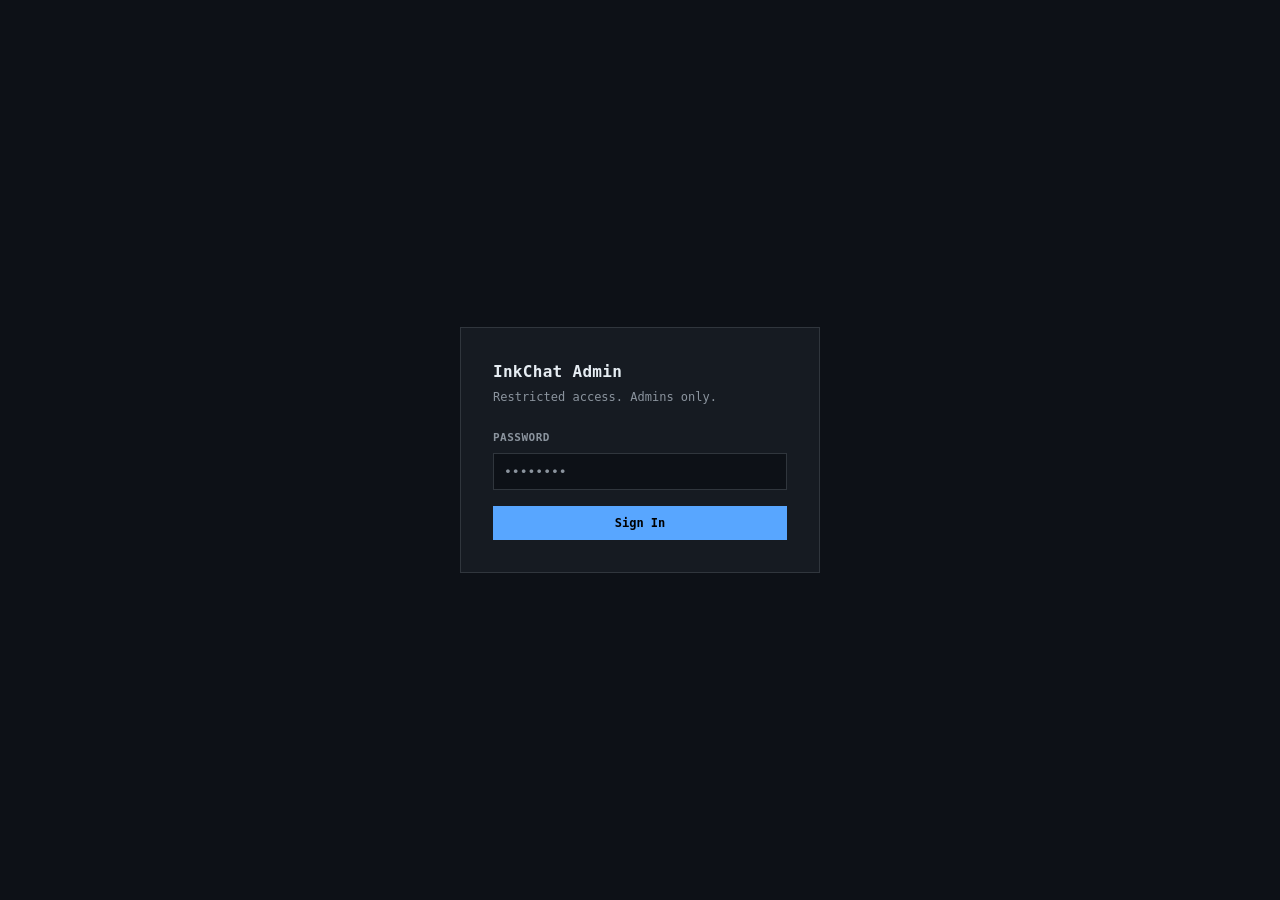
<file: frontend/admin.html>
<!DOCTYPE html>
<html lang="en">
<head>
    <meta charset="UTF-8">
    <meta name="viewport" content="width=device-width, initial-scale=1.0">
    <title>InkChat Admin</title>
    <style>
        *, *::before, *::after { box-sizing: border-box; margin: 0; padding: 0; }

        :root {
            --bg:       #0d1117;
            --surface:  #161b22;
            --border:   #30363d;
            --text:     #e6edf3;
            --muted:    #8b949e;
            --red:      #f85149;
            --green:    #3fb950;
            --blue:     #58a6ff;
            --yellow:   #d29922;
            --purple:   #a371f7;
        }

        body {
            font-family: ui-monospace, "SF Mono", "Cascadia Code", "Consolas", monospace;
            background: var(--bg);
            color: var(--text);
            min-height: 100vh;
            font-size: 13px;
            line-height: 1.5;
        }

        /* ── Login ── */
        #auth-screen {
            display: flex;
            align-items: center;
            justify-content: center;
            min-height: 100vh;
            padding: 20px;
        }
        .login-box {
            background: var(--surface);
            border: 1px solid var(--border);
            width: 100%;
            max-width: 360px;
            padding: 32px;
        }
        .login-box h1 {
            font-size: 16px;
            font-weight: 600;
            margin-bottom: 4px;
            color: var(--text);
            letter-spacing: 0.3px;
        }
        .login-box p { color: var(--muted); font-size: 12px; margin-bottom: 24px; }

        /* ── Form elements ── */
        .field-label {
            display: block;
            font-size: 11px;
            font-weight: 600;
            text-transform: uppercase;
            letter-spacing: 0.5px;
            color: var(--muted);
            margin-bottom: 6px;
        }
        .admin-input {
            width: 100%;
            padding: 8px 10px;
            background: var(--bg);
            border: 1px solid var(--border);
            color: var(--text);
            font: inherit;
            font-size: 13px;
            outline: none;
            margin-bottom: 16px;
        }
        .admin-input:focus { border-color: var(--blue); }
        .admin-input::placeholder { color: var(--muted); }

        .btn {
            display: inline-flex;
            align-items: center;
            justify-content: center;
            padding: 7px 14px;
            border: 1px solid var(--border);
            background: var(--surface);
            color: var(--text);
            font: inherit;
            font-size: 12px;
            font-weight: 600;
            cursor: pointer;
            white-space: nowrap;
        }
        .btn:hover { border-color: var(--blue); color: var(--blue); }
        .btn:active { opacity: 0.7; }
        .btn:disabled { opacity: 0.4; cursor: not-allowed; }
        .btn-primary { background: var(--blue); border-color: var(--blue); color: #000; }
        .btn-primary:hover { opacity: 0.85; color: #000; }
        .btn-danger  { background: transparent; border-color: var(--red); color: var(--red); }
        .btn-danger:hover  { background: var(--red); color: #fff; }
        .btn-warn    { background: transparent; border-color: var(--yellow); color: var(--yellow); }
        .btn-warn:hover    { background: var(--yellow); color: #000; }
        .btn-muted   { background: transparent; border-color: var(--purple); color: var(--purple); }
        .btn-muted:hover   { background: var(--purple); color: #fff; }
        .btn-full    { width: 100%; }
        .btn-sm      { padding: 4px 10px; font-size: 11px; }

        .error-msg {
            display: none;
            padding: 8px 10px;
            border: 1px solid var(--red);
            background: rgba(248, 81, 73, 0.08);
            color: var(--red);
            font-size: 12px;
            margin-top: 12px;
        }

        /* ── Dashboard ── */
        #dashboard {
            display: none;
            flex-direction: column;
            height: 100vh;
        }

        .top-bar {
            flex-shrink: 0;
            display: flex;
            align-items: center;
            justify-content: space-between;
            padding: 10px 20px;
            border-bottom: 1px solid var(--border);
            background: var(--surface);
        }
        .top-bar-left { display: flex; align-items: center; gap: 12px; }
        .top-bar h1 { font-size: 14px; font-weight: 700; letter-spacing: 0.5px; }
        .session-pill {
            padding: 2px 8px;
            border: 1px solid var(--green);
            color: var(--green);
            font-size: 10px;
            font-weight: 700;
            text-transform: uppercase;
            letter-spacing: 0.5px;
        }

        .main-grid {
            flex: 1;
            display: grid;
            grid-template-columns: 320px 1fr 280px;
            gap: 0;
            overflow: hidden;
        }

        .col {
            border-right: 1px solid var(--border);
            display: flex;
            flex-direction: column;
            overflow: hidden;
        }
        .col:last-child { border-right: none; }

        .col-header {
            flex-shrink: 0;
            padding: 10px 14px;
            border-bottom: 1px solid var(--border);
            font-size: 11px;
            font-weight: 700;
            text-transform: uppercase;
            letter-spacing: 0.8px;
            color: var(--muted);
            display: flex;
            align-items: center;
            justify-content: space-between;
        }

        .col-body {
            flex: 1;
            overflow-y: auto;
            padding: 14px;
        }
        .col-body::-webkit-scrollbar { width: 4px; }
        .col-body::-webkit-scrollbar-thumb { background: var(--border); }

        /* ── User lookup ── */
        .search-row { display: flex; gap: 6px; margin-bottom: 14px; }
        .search-row .admin-input { margin-bottom: 0; flex: 1; }

        .user-card { display: none; }

        .user-card-header {
            display: flex;
            align-items: center;
            justify-content: space-between;
            padding: 10px 12px;
            background: var(--bg);
            border: 1px solid var(--border);
            margin-bottom: 10px;
        }
        .user-card-name { font-size: 15px; font-weight: 700; }
        .tag {
            padding: 2px 7px;
            font-size: 10px;
            font-weight: 700;
            text-transform: uppercase;
            letter-spacing: 0.5px;
            border: 1px solid;
        }
        .tag-active  { border-color: var(--green);  color: var(--green); }
        .tag-banned  { border-color: var(--red);    color: var(--red); }
        .tag-muted   { border-color: var(--yellow); color: var(--yellow); }

        .stat-row {
            display: flex;
            justify-content: space-between;
            align-items: center;
            padding: 6px 0;
            border-bottom: 1px solid rgba(48,54,61,0.5);
            font-size: 12px;
        }
        .stat-label { color: var(--muted); }
        .stat-val   { font-weight: 600; font-family: inherit; }

        .section-title {
            font-size: 10px;
            font-weight: 700;
            text-transform: uppercase;
            letter-spacing: 0.5px;
            color: var(--muted);
            margin: 12px 0 6px;
        }

        .list-item {
            display: flex;
            align-items: center;
            justify-content: space-between;
            padding: 7px 10px;
            background: var(--bg);
            border: 1px solid var(--border);
            margin-bottom: 4px;
            gap: 8px;
        }
        .list-item-main { flex: 1; min-width: 0; }
        .list-item-addr { font-size: 12px; font-family: inherit; }
        .list-item-geo  { font-size: 11px; color: var(--muted); margin-top: 1px; }
        .list-item-hash { font-size: 11px; word-break: break-all; color: var(--muted); }

        .action-row {
            display: flex;
            flex-wrap: wrap;
            gap: 6px;
            margin-top: 10px;
            padding-top: 10px;
            border-top: 1px solid var(--border);
        }

        /* ── Chat feed ── */
        #chat-feed {
            flex: 1;
            overflow-y: auto;
            padding: 10px 14px;
            display: flex;
            flex-direction: column;
            gap: 4px;
        }
        #chat-feed::-webkit-scrollbar { width: 4px; }
        #chat-feed::-webkit-scrollbar-thumb { background: var(--border); }

        .chat-msg {
            padding: 8px 10px;
            background: var(--bg);
            border: 1px solid var(--border);
            border-left: 2px solid var(--border);
        }
        .chat-msg.admin-msg { border-left-color: var(--purple); }
        .chat-msg-meta {
            display: flex;
            align-items: center;
            justify-content: space-between;
            margin-bottom: 3px;
        }
        .chat-msg-user { font-weight: 700; font-size: 12px; }
        .chat-msg-user.admin-user { color: var(--purple); }
        .chat-msg-time { font-size: 10px; color: var(--muted); }
        .chat-msg-text { font-size: 13px; word-break: break-word; }
        .chat-msg-actions { display: flex; gap: 6px; margin-top: 6px; }

        .chat-input-bar {
            flex-shrink: 0;
            display: flex;
            gap: 6px;
            padding: 10px 14px;
            border-top: 1px solid var(--border);
        }
        .chat-input-bar .admin-input { margin-bottom: 0; flex: 1; }

        /* ── Quick actions ── */
        .ban-tabs {
            display: flex;
            gap: 4px;
            margin-bottom: 12px;
        }
        .ban-tab {
            flex: 1;
            padding: 6px;
            background: var(--bg);
            border: 1px solid var(--border);
            color: var(--muted);
            font: inherit;
            font-size: 11px;
            font-weight: 700;
            text-transform: uppercase;
            letter-spacing: 0.5px;
            cursor: pointer;
            text-align: center;
        }
        .ban-tab.active { border-color: var(--red); color: var(--red); background: rgba(248,81,73,0.08); }

        /* ── Center tabs ── */
        .center-tab {
            padding: 10px 16px;
            background: transparent;
            border: none;
            border-right: 1px solid var(--border);
            color: var(--muted);
            font: inherit;
            font-size: 11px;
            font-weight: 700;
            text-transform: uppercase;
            letter-spacing: 0.8px;
            cursor: pointer;
        }
        .center-tab.active { color: var(--text); border-bottom: 2px solid var(--blue); }
        .center-tab:hover  { color: var(--text); }

        /* ── Topic admin rows ── */
        .admin-topic-row {
            display: flex;
            align-items: flex-start;
            justify-content: space-between;
            padding: 8px 10px;
            background: var(--bg);
            border: 1px solid var(--border);
            gap: 8px;
        }
        .admin-topic-info { flex: 1; min-width: 0; }
        .admin-topic-name { font-size: 13px; font-weight: 600; word-break: break-word; }
        .admin-topic-meta { font-size: 11px; color: var(--muted); margin-top: 2px; }

        /* ── Leaderboard ── */
        .lb-row {
            display: flex;
            justify-content: space-between;
            padding: 3px 0;
            border-bottom: 1px solid rgba(48,54,61,0.4);
        }
        .lb-row:last-child { border-bottom: none; }
        .lb-user  { color: var(--blue); }
        .lb-count { color: var(--red); font-weight: 700; }

        /* ── Activity log ── */
        #activity-log {
            font-size: 11px;
            color: var(--green);
            background: var(--bg);
            border: 1px solid var(--border);
            padding: 8px 10px;
            height: 180px;
            overflow-y: auto;
            font-family: inherit;
            line-height: 1.6;
        }
        #activity-log::-webkit-scrollbar { width: 4px; }
        #activity-log::-webkit-scrollbar-thumb { background: var(--border); }
    </style>
</head>
<body>

<!-- ── Login ── -->
<div id="auth-screen">
    <div class="login-box">
        <h1>InkChat Admin</h1>
        <p>Restricted access. Admins only.</p>
        <form onsubmit="return handleAdminAuth(event)">
            <label class="field-label" for="adminPassword">Password</label>
            <input type="password" id="adminPassword" class="admin-input" placeholder="••••••••" required autocomplete="off">
            <button type="submit" class="btn btn-primary btn-full">Sign In</button>
            <div id="authErrorMsg" class="error-msg"></div>
        </form>
    </div>
</div>

<!-- ── Dashboard ── -->
<div id="dashboard">

    <div class="top-bar">
        <div class="top-bar-left">
            <h1>InkChat Admin</h1>
            <div class="session-pill">Session Active</div>
        </div>
        <button class="btn btn-danger btn-sm" onclick="endAdminSession()">Sign Out</button>
    </div>

    <div class="main-grid">

        <!-- Left: User lookup -->
        <div class="col">
            <div class="col-header">User Lookup</div>
            <div class="col-body">
                <div class="search-row">
                    <input type="text" id="lookupUser" class="admin-input" placeholder="Username…" autocomplete="off"
                        onkeydown="if(event.keyCode===13) investigateUser()">
                    <button class="btn" onclick="investigateUser()">Look up</button>
                </div>

                <div id="resultCard" class="user-card">
                    <div class="user-card-header">
                        <span id="resUsername" class="user-card-name"></span>
                        <span id="resStatus" class="tag"></span>
                    </div>

                    <div class="stat-row">
                        <span class="stat-label">Active sessions</span>
                        <span id="sessionCount" class="stat-val">0</span>
                    </div>
                    <div class="stat-row">
                        <span class="stat-label">Blocked messages (strikes)</span>
                        <span id="strikeCount" class="stat-val" style="color:var(--red);">0</span>
                    </div>

                    <div class="section-title">Linked Devices</div>
                    <div id="resDevices"></div>

                    <div class="section-title">Linked IPs</div>
                    <div id="resIps"></div>

                    <div class="action-row" id="userActions">
                        <button id="banAccountBtn"     class="btn btn-danger btn-sm">Ban Account</button>
                        <button id="muteAccountBtn"    class="btn btn-warn btn-sm">Mute</button>
                        <button id="resetPasswordBtn"  class="btn btn-muted btn-sm">Reset Password</button>
                        <button id="revokeSessionsBtn" class="btn btn-sm">Revoke Sessions</button>
                    </div>
                </div>
            </div>
        </div>

        <!-- Center: Chat feed + Topics -->
        <div class="col" style="border-right:none;">
            <div class="col-header" style="padding:0;">
                <button id="center-tab-chat"    class="center-tab active" onclick="setCenterTab('chat')">Live Chat</button>
                <button id="center-tab-topics"  class="center-tab"        onclick="setCenterTab('topics')">Topics</button>
                <button id="center-tab-blocked" class="center-tab"        onclick="setCenterTab('blocked')">Blocked Log</button>
                <button id="center-tab-signins" class="center-tab"        onclick="setCenterTab('signins')">Sign-ins</button>
                <div style="flex:1;"></div>
                <button id="chat-purge-btn" class="btn btn-danger btn-sm" style="margin-right:8px;" onclick="purgeAllMessagesConfirm()">Purge All</button>
            </div>

            <!-- Chat panel -->
            <div id="center-chat" style="display:flex;flex-direction:column;flex:1;overflow:hidden;">
                <div id="chat-feed"></div>
                <div class="chat-input-bar">
                    <input type="text" id="adminChatMessage" class="admin-input"
                        placeholder="Send as Admin…"
                        onkeydown="if(event.keyCode===13) transmitAdminMessage()"
                        autocomplete="off">
                    <button class="btn btn-primary" onclick="transmitAdminMessage()">Send</button>
                </div>
            </div>

            <!-- Blocked messages panel -->
            <div id="center-blocked" style="display:none;flex:1;overflow:hidden;flex-direction:column;">
                <div style="padding:10px 14px;border-bottom:1px solid var(--border);display:flex;align-items:center;justify-content:space-between;">
                    <span style="font-size:11px;color:var(--muted);font-weight:700;text-transform:uppercase;letter-spacing:0.5px;">Last 200 blocked attempts</span>
                    <button class="btn btn-sm" onclick="loadBlockedMessages()">Refresh</button>
                </div>
                <div id="blocked-messages-list" style="flex:1;overflow-y:auto;padding:10px 14px;display:flex;flex-direction:column;gap:6px;"></div>
            </div>

            <!-- Sign-ins panel -->
            <div id="center-signins" style="display:none;flex:1;overflow:hidden;flex-direction:column;">
                <div style="padding:10px 14px;border-bottom:1px solid var(--border);display:flex;align-items:center;justify-content:space-between;">
                    <span style="font-size:11px;color:var(--muted);font-weight:700;text-transform:uppercase;letter-spacing:0.5px;">Last 200 sign-ins</span>
                    <button class="btn btn-sm" onclick="loadSignInLog()">Refresh</button>
                </div>
                <div id="signin-log-list" style="flex:1;overflow-y:auto;padding:10px 14px;display:flex;flex-direction:column;gap:6px;"></div>
            </div>

            <!-- Topics panel -->
            <div id="center-topics" style="display:none;flex:1;overflow:hidden;flex-direction:column;">
                <div style="padding:10px 14px;border-bottom:1px solid var(--border);display:flex;gap:6px;">
                    <input type="text" id="admin-topic-search" class="admin-input" placeholder="Search topics…" style="margin:0;flex:1;" onkeyup="adminTopicSearch()">
                    <button class="btn" onclick="adminLoadTopics()">Refresh</button>
                </div>
                <div id="admin-topics-list" style="flex:1;overflow-y:auto;padding:10px 14px;display:flex;flex-direction:column;gap:6px;"></div>
            </div>
        </div>

        <!-- Right: Quick ban + leaderboard + log -->
        <div class="col">
            <div class="col-header">Quick Ban</div>
            <div class="col-body" style="display:flex;flex-direction:column;gap:0;">
                <div class="ban-tabs">
                    <button id="typeAccount" class="ban-tab active" onclick="setBanType('account')">Account</button>
                    <button id="typeDevice"  class="ban-tab"        onclick="setBanType('device')">Device</button>
                    <button id="typeIp"      class="ban-tab"        onclick="setBanType('ip')">IP</button>
                </div>

                <label id="targetLabel" class="field-label">Username</label>
                <input type="text" id="banTarget" class="admin-input" placeholder="Target…" autocomplete="off">
                <button class="btn btn-danger btn-full" onclick="executeBanDirect()">Ban</button>

                <div class="section-title" style="margin-top:16px;display:flex;align-items:center;justify-content:space-between;">
                    Strikes Leaderboard
                    <button class="btn btn-sm" onclick="loadLeaderboard()" style="font-size:10px;">Refresh</button>
                </div>
                <div id="leaderboard-list" style="background:var(--bg);border:1px solid var(--border);padding:6px 8px;max-height:160px;overflow-y:auto;font-size:11px;"></div>

                <div class="section-title" style="margin-top:12px;">Activity Log</div>
                <div id="activity-log">&gt; Admin session started.</div>
            </div>
        </div>

    </div>
</div>

<script>
    var adminToken = "";
    var activeBanType = "account";
    var isLocal = location.hostname === "localhost" || location.hostname === "127.0.0.1";
    var API = isLocal ? "http://localhost:8787" : "https://slatechat-proxy.kindlemodshelf.workers.dev";
    var chatPollId = null;
    var lastMsgHash = "";

    // ── Auth ──────────────────────────────────────────────────────────────────

    window.onload = function() { restoreAdminSession(); };

    function buildHeaders(extra) {
        var h = Object.assign({ "Content-Type": "application/json" }, extra || {});
        if (adminToken) h["X-Admin-Token"] = adminToken;
        return h;
    }

    function restoreAdminSession() {
        fetch(API + "/api/admin/session", { method: "GET", credentials: "include" })
            .then(function(r) { return r.json(); })
            .then(function(d) { if (d && d.authenticated) showDashboard(); })
            .catch(function() {});
    }

    function handleAdminAuth(e) {
        if (e.preventDefault) e.preventDefault();
        var pass = document.getElementById("adminPassword").value;
        var err  = document.getElementById("authErrorMsg");
        err.style.display = "none";

        fetch(API + "/api/admin/login", {
            method: "POST", credentials: "include",
            headers: { "Content-Type": "application/json" },
            body: JSON.stringify({ password: pass })
        })
        .then(function(r) {
            return r.json().then(function(d) {
                if (r.status !== 200) throw new Error(d.message || "Wrong password.");
                return d;
            });
        })
        .then(function(d) {
            if (d.status === "SUCCESS") {
                adminToken = d.token || "";
                showDashboard();
                log("Signed in.");
            } else {
                throw new Error("Login failed.");
            }
        })
        .catch(function(e) {
            err.textContent = e.message;
            err.style.display = "block";
        });
        return false;
    }

    function showDashboard() {
        document.getElementById("auth-screen").style.display  = "none";
        document.getElementById("dashboard").style.display    = "flex";
        startChatPoll();
        loadLeaderboard();
    }

    function endAdminSession() {
        fetch(API + "/api/logout", {
            method: "POST", credentials: "include",
            headers: { "Content-Type": "application/json" },
            body: JSON.stringify({ adminToken: adminToken })
        }).finally(function() { location.reload(); });
    }

    // ── Activity log ──────────────────────────────────────────────────────────

    function log(msg) {
        var el = document.getElementById("activity-log");
        var t  = new Date().toLocaleTimeString([], { hour: "2-digit", minute: "2-digit", second: "2-digit" });
        var line = document.createElement("div");
        line.textContent = "> [" + t + "] " + msg;
        el.appendChild(line);
        el.scrollTop = el.scrollHeight;
    }

    // ── User lookup ───────────────────────────────────────────────────────────

    function investigateUser() {
        var u = document.getElementById("lookupUser").value.trim();
        if (!u) return;
        fetch(API + "/api/admin/user-lookup?username=" + encodeURIComponent(u), {
            method: "GET", credentials: "include", headers: buildHeaders({})
        })
        .then(function(r) {
            return r.json().then(function(d) {
                if (r.status !== 200) throw new Error(d.message || "Lookup failed.");
                return d;
            });
        })
        .then(function(d) {
            if (d.status === "SUCCESS") { renderUser(d); log("Looked up: " + u); }
            else throw new Error("Unexpected response.");
        })
        .catch(function(e) { log("Error: " + e.message); alert(e.message); });
    }

    function renderUser(d) {
        document.getElementById("resUsername").textContent = d.username;
        document.getElementById("sessionCount").textContent = d.activeSessions || 0;
        document.getElementById("strikeCount").textContent  = d.strikes || 0;

        var st = document.getElementById("resStatus");
        st.textContent  = d.banned ? "Banned" : "Active";
        st.className    = "tag " + (d.banned ? "tag-banned" : "tag-active");

        // Devices
        var devEl = document.getElementById("resDevices");
        devEl.innerHTML = "";
        if (!d.linkedDevices || !d.linkedDevices.length) {
            devEl.innerHTML = "<div style='color:var(--muted);font-size:12px;'>None</div>";
        } else {
            for (var i = 0; i < d.linkedDevices.length; i++) {
                var dev = d.linkedDevices[i];
                var row = document.createElement("div");
                row.className = "list-item";
                var span = document.createElement("span");
                span.className = "list-item-hash";
                span.title = dev;
                span.textContent = dev.substring(0, 20) + "…";
                var btn = document.createElement("button");
                btn.className = "btn btn-danger btn-sm";
                btn.textContent = "Ban";
                (function(dd) {
                    btn.onclick = function() {
                        if (confirm("Ban device fingerprint: " + dd + "?")) banTarget("device", dd);
                    };
                })(dev);
                row.appendChild(span);
                row.appendChild(btn);
                devEl.appendChild(row);
            }
        }

        // IPs
        var ipEl = document.getElementById("resIps");
        ipEl.innerHTML = "";
        if (!d.linkedIps || !d.linkedIps.length) {
            ipEl.innerHTML = "<div style='color:var(--muted);font-size:12px;'>None</div>";
        } else {
            for (var j = 0; j < d.linkedIps.length; j++) {
                var ipObj = d.linkedIps[j];
                var geo   = ipObj.geo || {};
                var geoStr = [geo.city, geo.region, geo.country].filter(Boolean).join(", ") || "Unknown location";
                if (geo.org) geoStr += " · " + geo.org;

                var row2 = document.createElement("div");
                row2.className = "list-item";
                row2.style.flexDirection = "column";
                row2.style.alignItems    = "stretch";

                var top = document.createElement("div");
                top.style.cssText = "display:flex;justify-content:space-between;align-items:center;";
                var addr = document.createElement("span");
                addr.className = "list-item-addr";
                addr.textContent = ipObj.ip;
                var btn2 = document.createElement("button");
                btn2.className = "btn btn-danger btn-sm";
                btn2.textContent = "Ban IP";
                (function(ip) {
                    btn2.onclick = function() {
                        if (confirm("Ban IP: " + ip + "?")) banTarget("ip", ip);
                    };
                })(ipObj.ip);
                top.appendChild(addr);
                top.appendChild(btn2);

                var geoDiv = document.createElement("div");
                geoDiv.className = "list-item-geo";
                geoDiv.textContent = geoStr;

                row2.appendChild(top);
                row2.appendChild(geoDiv);
                ipEl.appendChild(row2);
            }
        }

        // Actions
        var actions = document.getElementById("userActions");
        actions.style.display = d.banned ? "none" : "flex";

        document.getElementById("banAccountBtn").onclick = function() {
            if (confirm("Permanently ban account \"" + d.username + "\"?")) banTarget("account", d.username);
        };
        document.getElementById("muteAccountBtn").onclick = function() { muteUserPrompt(d.username); };
        document.getElementById("resetPasswordBtn").onclick = function() { resetUserPasswordPrompt(d.username); };
        document.getElementById("revokeSessionsBtn").onclick = function() {
            if (confirm("Revoke all sessions for \"" + d.username + "\"?")) revokeUserSessions(d.username);
        };

        document.getElementById("resultCard").style.display = "block";
    }

    // ── Ban ───────────────────────────────────────────────────────────────────

    function setBanType(t) {
        activeBanType = t;
        ["account","device","ip"].forEach(function(id) {
            document.getElementById("type" + id.charAt(0).toUpperCase() + id.slice(1)).className =
                "ban-tab" + (id === t ? " active" : "");
        });
        var labels = { account: "Username", device: "Device Fingerprint", ip: "IP Address" };
        var placeholders = { account: "e.g. bob", device: "Fingerprint hash…", ip: "e.g. 1.2.3.4" };
        document.getElementById("targetLabel").textContent = labels[t];
        document.getElementById("banTarget").placeholder  = placeholders[t];
    }

    function banTarget(type, target) {
        fetch(API + "/api/admin/ban", {
            method: "POST", credentials: "include",
            headers: buildHeaders(),
            body: JSON.stringify({ type: type, target: target })
        })
        .then(function(r) {
            return r.json().then(function(d) {
                if (r.status !== 200) throw new Error(d.message || "Ban failed.");
                return d;
            });
        })
        .then(function(d) {
            log(d.message || "Banned " + type + ": " + target);
            investigateUser();
        })
        .catch(function(e) { log("Ban error: " + e.message); alert(e.message); });
    }

    function executeBanDirect() {
        var target = document.getElementById("banTarget").value.trim();
        if (!target) return;
        if (confirm("Ban " + activeBanType + ": " + target + "?")) {
            banTarget(activeBanType, target);
            document.getElementById("banTarget").value = "";
        }
    }

    // ── Mute ──────────────────────────────────────────────────────────────────

    function muteUserPrompt(defaultUser) {
        var u = prompt("Username to mute:", defaultUser || "");
        if (!u) return;
        var s = prompt("Mute duration in seconds (e.g. 300 = 5 min, 3600 = 1 hr):", "300");
        if (!s) return;
        var secs = parseInt(s, 10);
        if (isNaN(secs) || secs <= 0) { alert("Invalid duration."); return; }
        fetch(API + "/api/admin/mute-user", {
            method: "POST", credentials: "include",
            headers: buildHeaders(),
            body: JSON.stringify({ username: u, durationSeconds: secs })
        })
        .then(function(r) {
            return r.json().then(function(d) {
                if (r.status !== 200) throw new Error(d.message || "Mute failed.");
                return d;
            });
        })
        .then(function(d) { log("Muted " + u + " for " + secs + "s."); alert(d.message || "User muted."); })
        .catch(function(e) { log("Mute error: " + e.message); alert(e.message); });
    }

    // ── Password reset ────────────────────────────────────────────────────────

    function resetUserPasswordPrompt(u) {
        var p = prompt("New password for \"" + u + "\" (min 4 chars):");
        if (!p) return;
        if (p.length < 4) { alert("Password too short."); return; }
        fetch(API + "/api/admin/reset-password", {
            method: "POST", credentials: "include",
            headers: buildHeaders(),
            body: JSON.stringify({ username: u, newPassword: p })
        })
        .then(function(r) {
            return r.json().then(function(d) {
                if (r.status !== 200) throw new Error(d.message || "Reset failed.");
                return d;
            });
        })
        .then(function(d) { log("Reset password for " + u + "."); alert(d.message || "Password reset."); })
        .catch(function(e) { log("Reset error: " + e.message); alert(e.message); });
    }

    // ── Revoke sessions ───────────────────────────────────────────────────────

    function revokeUserSessions(u) {
        fetch(API + "/api/admin/revoke-sessions", {
            method: "POST", credentials: "include",
            headers: buildHeaders(),
            body: JSON.stringify({ username: u })
        })
        .then(function(r) {
            return r.json().then(function(d) {
                if (r.status !== 200) throw new Error(d.message || "Revoke failed.");
                return d;
            });
        })
        .then(function(d) { log(d.message || "Revoked sessions for " + u); alert(d.message || "Done."); investigateUser(); })
        .catch(function(e) { log("Revoke error: " + e.message); alert(e.message); });
    }

    // ── Chat ──────────────────────────────────────────────────────────────────

    function startChatPoll() {
        pollChat();
        chatPollId = setInterval(pollChat, 4000);
    }

    function pollChat() {
        fetch(API + "/api/get-messages", { method: "GET", credentials: "include" })
            .then(function(r) { return r.json(); })
            .then(function(msgs) {
                if (!Array.isArray(msgs)) return;
                var h = msgs.join("|");
                if (h === lastMsgHash) return;
                lastMsgHash = h;
                renderChat(msgs.slice().reverse());
            })
            .catch(function() {});
    }

    function renderChat(msgs) {
        var feed = document.getElementById("chat-feed");
        var atBottom = feed.scrollHeight - feed.scrollTop - feed.clientHeight < 40;
        feed.innerHTML = "";
        for (var i = 0; i < msgs.length; i++) {
            var m;
            try { m = JSON.parse(msgs[i]); } catch(e) { continue; }
            var isAdmin = m.role === "admin";
            var t = new Date(m.timestamp).toLocaleTimeString([], { hour: "2-digit", minute: "2-digit" });

            var div = document.createElement("div");
            div.className = "chat-msg" + (isAdmin ? " admin-msg" : "");

            var meta = document.createElement("div");
            meta.className = "chat-msg-meta";
            var user = document.createElement("span");
            user.className = "chat-msg-user" + (isAdmin ? " admin-user" : "");
            user.textContent = m.userId;
            var time = document.createElement("span");
            time.className = "chat-msg-time";
            time.textContent = t;
            meta.appendChild(user);
            meta.appendChild(time);

            var text = document.createElement("div");
            text.className = "chat-msg-text";
            text.textContent = m.text;

            var acts = document.createElement("div");
            acts.className = "chat-msg-actions";
            var delBtn = document.createElement("button");
            delBtn.className = "btn btn-danger btn-sm";
            delBtn.textContent = "Delete";
            (function(raw) {
                delBtn.onclick = function() {
                    if (confirm("Delete this message?")) deleteMessage(raw);
                };
            })(msgs[i]);
            acts.appendChild(delBtn);

            if (!isAdmin) {
                var muteBtn = document.createElement("button");
                muteBtn.className = "btn btn-warn btn-sm";
                muteBtn.textContent = "Mute";
                (function(uid) {
                    muteBtn.onclick = function() { muteUserPrompt(uid); };
                })(m.userId);
                acts.appendChild(muteBtn);
            }

            div.appendChild(meta);
            div.appendChild(text);
            div.appendChild(acts);
            feed.appendChild(div);
        }
        if (atBottom) feed.scrollTop = feed.scrollHeight;
    }

    function transmitAdminMessage() {
        var inp = document.getElementById("adminChatMessage");
        var text = inp.value.trim();
        if (!text) return;
        inp.disabled = true;
        fetch(API + "/api/send-message", {
            method: "POST", credentials: "include",
            headers: { "Content-Type": "application/json" },
            body: JSON.stringify({ text: text, sessionToken: adminToken, ink_device_id: "admin-console-bypass" })
        })
        .then(function(r) {
            inp.disabled = false;
            if (r.status === 200) { inp.value = ""; pollChat(); inp.focus(); }
            else return r.json().then(function(d) { throw new Error(d.message || "Send failed."); });
        })
        .catch(function(e) { inp.disabled = false; alert(e.message); });
    }

    function deleteMessage(raw) {
        fetch(API + "/api/admin/delete-message", {
            method: "POST", credentials: "include",
            headers: buildHeaders(),
            body: JSON.stringify({ messageRaw: raw })
        })
        .then(function(r) {
            if (r.status === 200) {
                try { log("Deleted: " + JSON.parse(raw).text.substring(0, 40)); } catch(e) {}
                pollChat();
            } else {
                return r.json().then(function(d) { throw new Error(d.message || "Delete failed."); });
            }
        })
        .catch(function(e) { log("Delete error: " + e.message); alert(e.message); });
    }

    function purgeAllMessagesConfirm() {
        if (!confirm("Delete ALL messages? This cannot be undone.")) return;
        if (!confirm("Are you sure? All chat history will be permanently erased.")) return;
        fetch(API + "/api/admin/purge-messages", {
            method: "POST", credentials: "include", headers: buildHeaders()
        })
        .then(function(r) {
            if (r.status === 200) { log("All messages purged."); pollChat(); }
            else return r.json().then(function(d) { throw new Error(d.message || "Purge failed."); });
        })
        .catch(function(e) { log("Purge error: " + e.message); alert(e.message); });
    }

    // ── Center tab switching ──────────────────────────────────────────────────

    function setCenterTab(tab) {
        ["chat","topics","blocked","signins"].forEach(function(t) {
            document.getElementById("center-tab-" + t).classList.toggle("active", t === tab);
        });
        document.getElementById("chat-purge-btn").style.display   = tab === "chat"    ? "" : "none";
        document.getElementById("center-chat").style.display      = tab === "chat"    ? "flex" : "none";
        document.getElementById("center-topics").style.display    = tab === "topics"  ? "flex" : "none";
        document.getElementById("center-blocked").style.display   = tab === "blocked" ? "flex" : "none";
        document.getElementById("center-signins").style.display   = tab === "signins" ? "flex" : "none";
        if (tab === "topics")  adminLoadTopics();
        if (tab === "blocked") loadBlockedMessages();
        if (tab === "signins") loadSignInLog();
    }

    // ── Blocked messages log ──────────────────────────────────────────────────

    var REASON_COLOR = { SEXUAL: "var(--red)", VIOLENCE: "var(--red)", HATE: "var(--yellow)", SELF_HARM: "var(--purple)", POLICY: "var(--muted)" };

    function loadBlockedMessages() {
        var listEl = document.getElementById("blocked-messages-list");
        listEl.innerHTML = "<div style='color:var(--muted);font-size:12px;'>Loading…</div>";

        fetch(API + "/api/admin/blocked-messages", {
            method: "GET", credentials: "include", headers: buildHeaders({})
        })
        .then(function(r) { return r.json(); })
        .then(function(list) {
            listEl.innerHTML = "";
            if (!Array.isArray(list) || !list.length) {
                listEl.innerHTML = "<div style='color:var(--muted);font-size:12px;padding:20px 0;text-align:center;'>No blocked messages recorded.</div>";
                return;
            }
            for (var i = 0; i < list.length; i++) {
                (function(item) {
                    var t  = new Date(item.timestamp).toLocaleString([], { month:"short", day:"numeric", hour:"2-digit", minute:"2-digit" });
                    var rc = REASON_COLOR[item.reason] || REASON_COLOR.POLICY;

                    var ctx = item.context === "general"    ? "General Chat"
                            : item.context === "topic_name" ? "Topic Name"
                            : "Topic " + item.context;

                    var row = document.createElement("div");
                    row.style.cssText = "background:var(--bg);border:1px solid var(--border);border-left:3px solid " + rc + ";padding:8px 10px;";

                    var meta = document.createElement("div");
                    meta.style.cssText = "display:flex;align-items:center;gap:8px;margin-bottom:4px;flex-wrap:wrap;";
                    meta.innerHTML =
                        "<span style='font-weight:700;font-size:12px;color:var(--blue);cursor:pointer;' onclick='document.getElementById(\"lookupUser\").value=\"" + escAttr(item.userId) + "\";investigateUser();'>@" + escHtml(item.userId) + "</span>" +
                        "<span style='font-size:10px;font-weight:700;color:" + rc + ";border:1px solid " + rc + ";padding:1px 5px;'>" + escHtml(item.reason || 'POLICY') + "</span>" +
                        "<span style='font-size:10px;color:var(--muted);border:1px solid var(--border);padding:1px 5px;'>" + escHtml(ctx) + "</span>" +
                        "<span style='font-size:10px;color:var(--muted);margin-left:auto;'>" + t + "</span>";

                    var txt = document.createElement("div");
                    txt.style.cssText = "font-size:13px;word-break:break-word;color:var(--text);opacity:0.85;";
                    txt.textContent = item.text;

                    row.appendChild(meta);
                    row.appendChild(txt);
                    listEl.appendChild(row);
                })(list[i]);
            }
        })
        .catch(function(e) {
            document.getElementById("blocked-messages-list").innerHTML =
                "<div style='color:var(--red);font-size:12px;'>Error: " + e.message + "</div>";
        });
    }

    function escHtml(s) {
        var d = document.createElement("div");
        d.textContent = String(s || "");
        return d.innerHTML;
    }
    function escAttr(s) { return String(s || "").replace(/"/g, "&quot;"); }

    // ── Topics management ─────────────────────────────────────────────────────

    var adminTopicSearchTimer = null;

    function adminTopicSearch() {
        if (adminTopicSearchTimer) clearTimeout(adminTopicSearchTimer);
        adminTopicSearchTimer = setTimeout(adminLoadTopics, 300);
    }

    function adminLoadTopics() {
        var q = (document.getElementById("admin-topic-search").value || "").trim();
        var listEl = document.getElementById("admin-topics-list");
        listEl.innerHTML = "<div style='color:var(--muted);font-size:12px;'>Loading…</div>";

        fetch(API + "/api/admin/topics" + (q ? "?q=" + encodeURIComponent(q) : ""), {
            method: "GET", credentials: "include", headers: buildHeaders({})
        })
        .then(function(r) { return r.json(); })
        .then(function(topics) {
            listEl.innerHTML = "";
            if (!Array.isArray(topics) || !topics.length) {
                listEl.innerHTML = "<div style='color:var(--muted);font-size:12px;padding:10px 0;'>No topics found.</div>";
                return;
            }
            for (var i = 0; i < topics.length; i++) {
                (function(t) {
                    var d = document.createElement("div");
                    d.className = "admin-topic-row";

                    var info = document.createElement("div");
                    info.className = "admin-topic-info";
                    var name = document.createElement("div");
                    name.className = "admin-topic-name";
                    name.textContent = t.name;
                    var meta = document.createElement("div");
                    meta.className = "admin-topic-meta";
                    meta.textContent = "by @" + t.creator + " · " + t.msg_count + " messages · " + new Date(t.created_at).toLocaleDateString();
                    info.appendChild(name);
                    info.appendChild(meta);

                    var delBtn = document.createElement("button");
                    delBtn.className = "btn btn-danger btn-sm";
                    delBtn.textContent = "Delete";
                    delBtn.onclick = function() {
                        if (!confirm("Delete topic \"" + t.name + "\" and all its messages?")) return;
                        fetch(API + "/api/topics/" + encodeURIComponent(t.id), {
                            method: "DELETE", credentials: "include", headers: buildHeaders({})
                        })
                        .then(function(r) {
                            if (r.status === 200) { log("Deleted topic: " + t.name); adminLoadTopics(); }
                            else return r.json().then(function(d) { throw new Error(d.message || "Delete failed."); });
                        })
                        .catch(function(e) { log("Topic delete error: " + e.message); alert(e.message); });
                    };

                    d.appendChild(info);
                    d.appendChild(delBtn);
                    listEl.appendChild(d);
                })(topics[i]);
            }
        })
        .catch(function(e) {
            document.getElementById("admin-topics-list").innerHTML =
                "<div style='color:var(--red);font-size:12px;'>Error: " + e.message + "</div>";
        });
    }

    // ── Sign-in log ───────────────────────────────────────────────────────────

    function loadSignInLog() {
        var listEl = document.getElementById("signin-log-list");
        listEl.innerHTML = "<div style='color:var(--muted);font-size:12px;'>Loading…</div>";

        fetch(API + "/api/admin/signin-log", {
            method: "GET", credentials: "include", headers: buildHeaders({})
        })
        .then(function(r) { return r.json(); })
        .then(function(list) {
            listEl.innerHTML = "";
            if (!Array.isArray(list) || !list.length) {
                listEl.innerHTML = "<div style='color:var(--muted);font-size:12px;padding:20px 0;text-align:center;'>No sign-ins recorded.</div>";
                return;
            }
            for (var i = 0; i < list.length; i++) {
                (function(item) {
                    var t   = new Date(item.timestamp).toLocaleString([], { month:"short", day:"numeric", hour:"2-digit", minute:"2-digit", second:"2-digit" });
                    var geo = item.geo || {};
                    var loc = [geo.city, geo.region, geo.country].filter(Boolean).join(", ") || "Unknown";
                    var isp = geo.isp || geo.org || "";

                    var row = document.createElement("div");
                    row.style.cssText = "background:var(--bg);border:1px solid var(--border);border-left:3px solid " +
                        ((geo.proxy || geo.hosting) ? "var(--red)" : "var(--green)") +
                        ";padding:8px 10px;";

                    var top = document.createElement("div");
                    top.style.cssText = "display:flex;align-items:center;gap:8px;flex-wrap:wrap;margin-bottom:3px;";
                    top.innerHTML =
                        "<span style='font-weight:700;font-size:12px;color:var(--blue);cursor:pointer;' onclick='document.getElementById(\"lookupUser\").value=\"" + escAttr(item.userId) + "\";investigateUser();'>@" + escHtml(item.userId) + "</span>" +
                        "<span style='font-size:11px;font-family:inherit;color:var(--text);'>" + escHtml(item.ip || "") + "</span>" +
                        (geo.proxy  ? "<span style='font-size:10px;color:var(--red);border:1px solid var(--red);padding:1px 5px;font-weight:700;'>PROXY</span>"   : "") +
                        (geo.hosting ? "<span style='font-size:10px;color:var(--yellow);border:1px solid var(--yellow);padding:1px 5px;font-weight:700;'>HOSTING</span>" : "") +
                        "<span style='font-size:10px;color:var(--muted);margin-left:auto;'>" + t + "</span>";

                    var detail = document.createElement("div");
                    detail.style.cssText = "font-size:11px;color:var(--muted);";
                    detail.textContent = loc + (isp ? " · " + isp : "");

                    row.appendChild(top);
                    row.appendChild(detail);
                    listEl.appendChild(row);
                })(list[i]);
            }
        })
        .catch(function(e) {
            document.getElementById("signin-log-list").innerHTML =
                "<div style='color:var(--red);font-size:12px;'>Error: " + e.message + "</div>";
        });
    }

    // ── Strikes leaderboard ───────────────────────────────────────────────────

    function loadLeaderboard() {
        var el = document.getElementById("leaderboard-list");
        el.innerHTML = "<span style='color:var(--muted);'>Loading…</span>";

        fetch(API + "/api/admin/strikes-leaderboard", {
            method: "GET", credentials: "include", headers: buildHeaders({})
        })
        .then(function(r) { return r.json(); })
        .then(function(list) {
            el.innerHTML = "";
            if (!Array.isArray(list) || !list.length) {
                el.innerHTML = "<span style='color:var(--muted);'>No strikes recorded.</span>";
                return;
            }
            for (var i = 0; i < list.length; i++) {
                var row = document.createElement("div");
                row.className = "lb-row";
                row.innerHTML =
                    "<span class='lb-user'>" + (i + 1) + ". " + list[i].username + "</span>" +
                    "<span class='lb-count'>" + list[i].strikes + " strike" + (list[i].strikes === 1 ? "" : "s") + "</span>";
                (function(u) {
                    row.style.cursor = "pointer";
                    row.title = "Look up " + u;
                    row.onclick = function() {
                        document.getElementById("lookupUser").value = u;
                        investigateUser();
                    };
                })(list[i].username);
                el.appendChild(row);
            }
        })
        .catch(function(e) {
            document.getElementById("leaderboard-list").innerHTML =
                "<span style='color:var(--red);'>Error: " + e.message + "</span>";
        });
    }
</script>
</body>
</html>
</file>
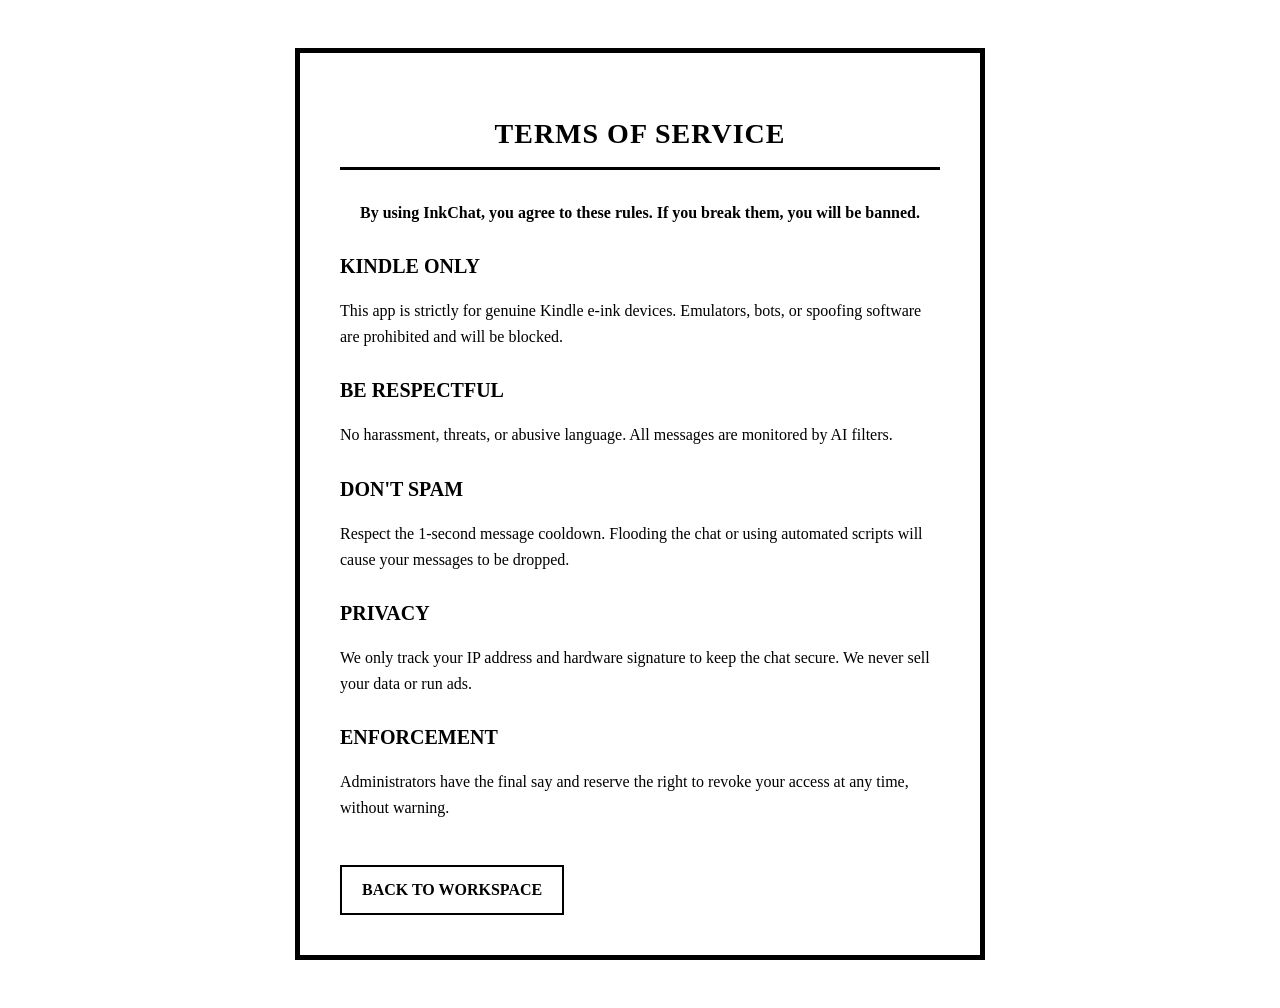
<file: frontend/tos.html>
<!DOCTYPE html>
<html lang="en">
<head>
    <meta charset="UTF-8">
    <meta name="viewport" content="width=device-width, initial-scale=1.0">
    <title>InkChat | Terms of Service</title>
    <style>
        body {
            background-color: #ffffff;
            color: #000000;
            font-family: 'Bookerly', 'Amazon Ember', 'Caecilia', Georgia, serif;
            padding: 40px 20px;
            line-height: 1.6;
            display: flex;
            justify-content: center;
        }
        .container {
            border: 5px solid #000000;
            padding: 40px;
            max-width: 600px;
            width: 100%;
        }
        h1 {
            font-size: 28px;
            text-transform: uppercase;
            letter-spacing: 1px;
            font-weight: 800;
            border-bottom: 3px solid #000000;
            padding-bottom: 10px;
            margin-bottom: 30px;
            text-align: center;
        }
        h2 {
            font-size: 20px;
            text-transform: uppercase;
            margin-top: 25px;
            margin-bottom: 10px;
            font-weight: 700;
        }
        p {
            font-size: 16px;
            margin-bottom: 15px;
        }
        .back-link {
            display: inline-block;
            margin-top: 30px;
            border: 2px solid #000000;
            padding: 10px 20px;
            color: #000000;
            text-decoration: none;
            font-weight: bold;
            text-transform: uppercase;
        }
        .back-link:hover {
            background-color: #000000;
            color: #ffffff;
        }
    </style>
</head>
<body>
    <div class="container">
        <h1>Terms of Service</h1>
        <p style="font-weight: bold; text-align: center; margin-bottom: 25px;">By using InkChat, you agree to these rules. If you break them, you will be banned.</p>
        
        <h2>Kindle Only</h2>
        <p>This app is strictly for genuine Kindle e-ink devices. Emulators, bots, or spoofing software are prohibited and will be blocked.</p>
        
        <h2>Be Respectful</h2>
        <p>No harassment, threats, or abusive language. All messages are monitored by AI filters.</p>
        
        <h2>Don't Spam</h2>
        <p>Respect the 1-second message cooldown. Flooding the chat or using automated scripts will cause your messages to be dropped.</p>
        
        <h2>Privacy</h2>
        <p>We only track your IP address and hardware signature to keep the chat secure. We never sell your data or run ads.</p>
        
        <h2>Enforcement</h2>
        <p>Administrators have the final say and reserve the right to revoke your access at any time, without warning.</p>

        <a href="index.html" class="back-link">Back to Workspace</a>
    </div>

    <script type="text/javascript">
        (function () {
            if (window.location.search.indexOf("error=hardware_spoof") !== -1) {
                var container = document.querySelector(".container");
                if (container) {
                    var errorBlock = document.createElement("div");
                    errorBlock.style.border = "3px solid #000000";
                    errorBlock.style.padding = "15px";
                    errorBlock.style.marginBottom = "25px";
                    errorBlock.style.backgroundColor = "#000000";
                    errorBlock.style.color = "#ffffff";
                    errorBlock.style.fontWeight = "bold";
                    errorBlock.style.textAlign = "center";
                    errorBlock.style.fontSize = "14px";
                    errorBlock.style.fontFamily = "inherit";
                    errorBlock.style.textTransform = "uppercase";
                    errorBlock.style.letterSpacing = "1px";
                    errorBlock.textContent = "Access Denied: Hardware spoofing detected. InkChat is restricted to genuine Kindle Hardware.";
                    container.insertBefore(errorBlock, container.firstChild);
                }
            }
        })();
    </script>
</body>
</html>
</file>
